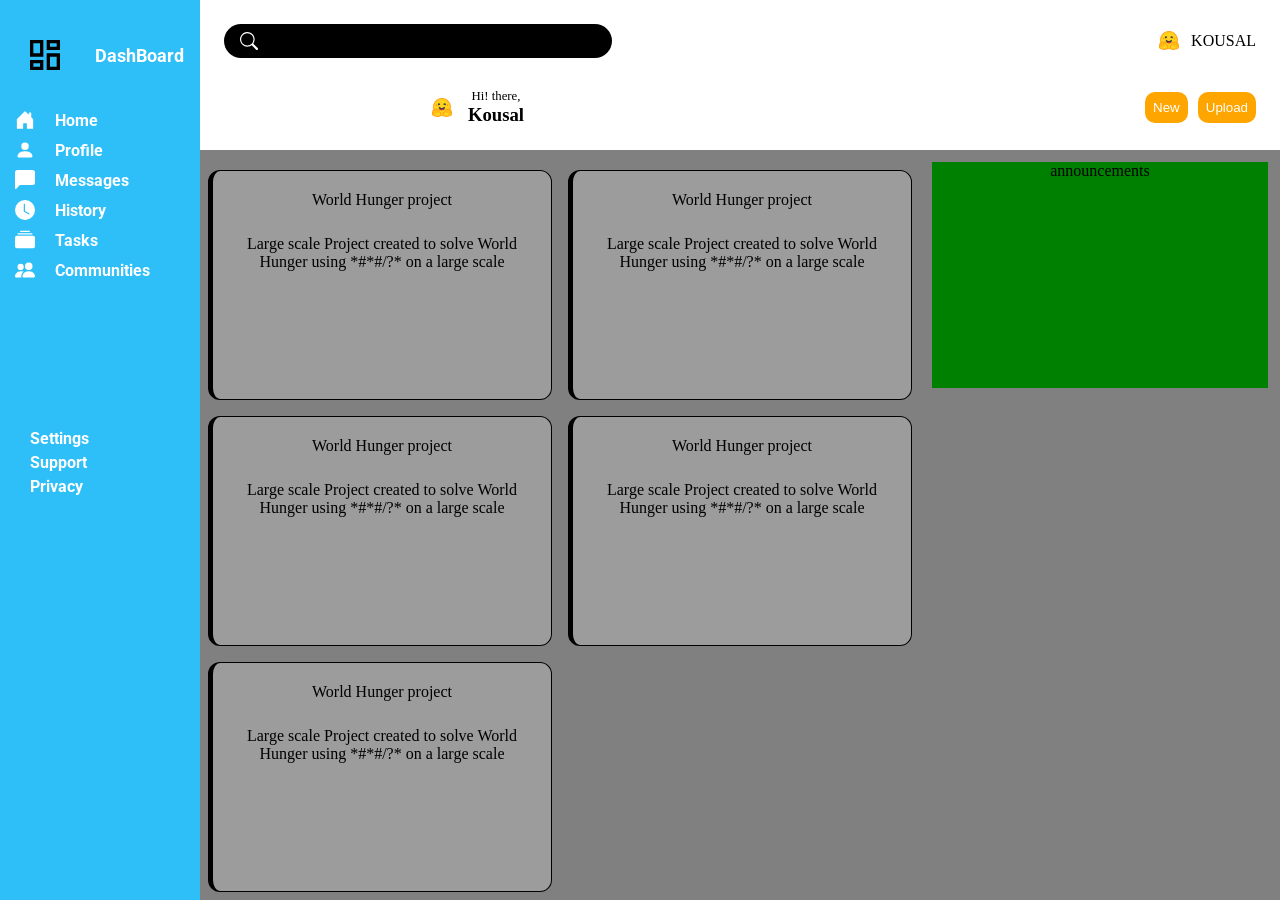
<file: grids/index.html>
<!DOCTYPE html>
<html lang="en">
<head>
    <meta charset="UTF-8">
    <meta name="viewport" content="width=device-width, initial-scale=1.0">
    <title>DASHBOARD</title>
    <link rel="stylesheet" href="styles.css">

    <link rel="preconnect" href="https://fonts.googleapis.com">
    <link rel="preconnect" href="https://fonts.gstatic.com" crossorigin>
    <link href="https://fonts.googleapis.com/css2?family=Roboto:ital,wght@0,100..900;1,100..900&display=swap" rel="stylesheet">
</head>
<body>

    <div class="container">
        <div class="header">
            <div class="search_area">
                <div class="search_box">
                    <img src="images/icons/search.svg" alt="">
                    <input type="text">
                </div>

            </div>
            <div class="user">
                <img src="images/icons/images.png" alt="">
                <span>KOUSAL</span>
            </div>
            <div class="greet">
                    <img src="images/icons/images.png" alt="">
                <div class="greeting">
                   <p>Hi! there,
                    </p> 
                    <h3>Kousal</h3>
                </div>

                
            </div>
            <div class="buttons">
                <button class="btns">
                    New
                </button>
                <button class="btns">
                    Upload
                </button>


            </div>

        </div>
        <div class="sidebar">
            <div class="logo">
                <img src="images/icons/view-dashboard-outline.svg" alt="">

                <span>DashBoard</span>

            </div>
            <div class="nav">

                <div class="menu">

                    <div class="items">

                        <img src="images/menu_icons/house-door-fill.svg" alt="">Home
                        
                    </div>
                    <div class="items">

                        <img src="images/menu_icons/person-fill.svg" alt="">Profile
                    </div>
                    <div class="items">
                    <img src="images/menu_icons/chat-left-fill.svg" alt=""> Messages
                    </div>
                    <div class="items">
                        <img src="images/menu_icons/clock-fill.svg" alt="">History
                    </div>
                    <div class="items">
                        <img src="images/menu_icons/collection-fill.svg" alt="">Tasks
                    </div>
                    <div class="items">
                        <img src="images/menu_icons/people-fill.svg" alt="">Communities

                    </div>
                </div>

                <div class="support_menu">
                    <div class="items">
                        Settings

                    </div>
                    <div class="items">
                        Support

                    </div>
                    <div class="items">
                        Privacy
                    </div>
                </div>
            </div>


        </div>
        
        <div class="projects">

            <div class="project_card">
                <p>World Hunger project</p>

                <p>Large scale Project created to solve World Hunger using *#*#/?* on a large scale</p>
            </div>
            <div class="project_card">
                <p>World Hunger project</p>

                <p>Large scale Project created to solve World Hunger using *#*#/?* on a large scale</p>
            </div>
            <div class="project_card">
                <p>World Hunger project</p>

                <p>Large scale Project created to solve World Hunger using *#*#/?* on a large scale</p>
            </div>
            <div class="project_card">
                <p>World Hunger project</p>

                <p>Large scale Project created to solve World Hunger using *#*#/?* on a large scale</p>
            </div>
            <div class="project_card">
                <p>World Hunger project</p>

                <p>Large scale Project created to solve World Hunger using *#*#/?* on a large scale</p>
            </div>


        </div>
        <div class="announcements">announcements
            
        </div>
    </div>
    
</body>
</html>
</file>
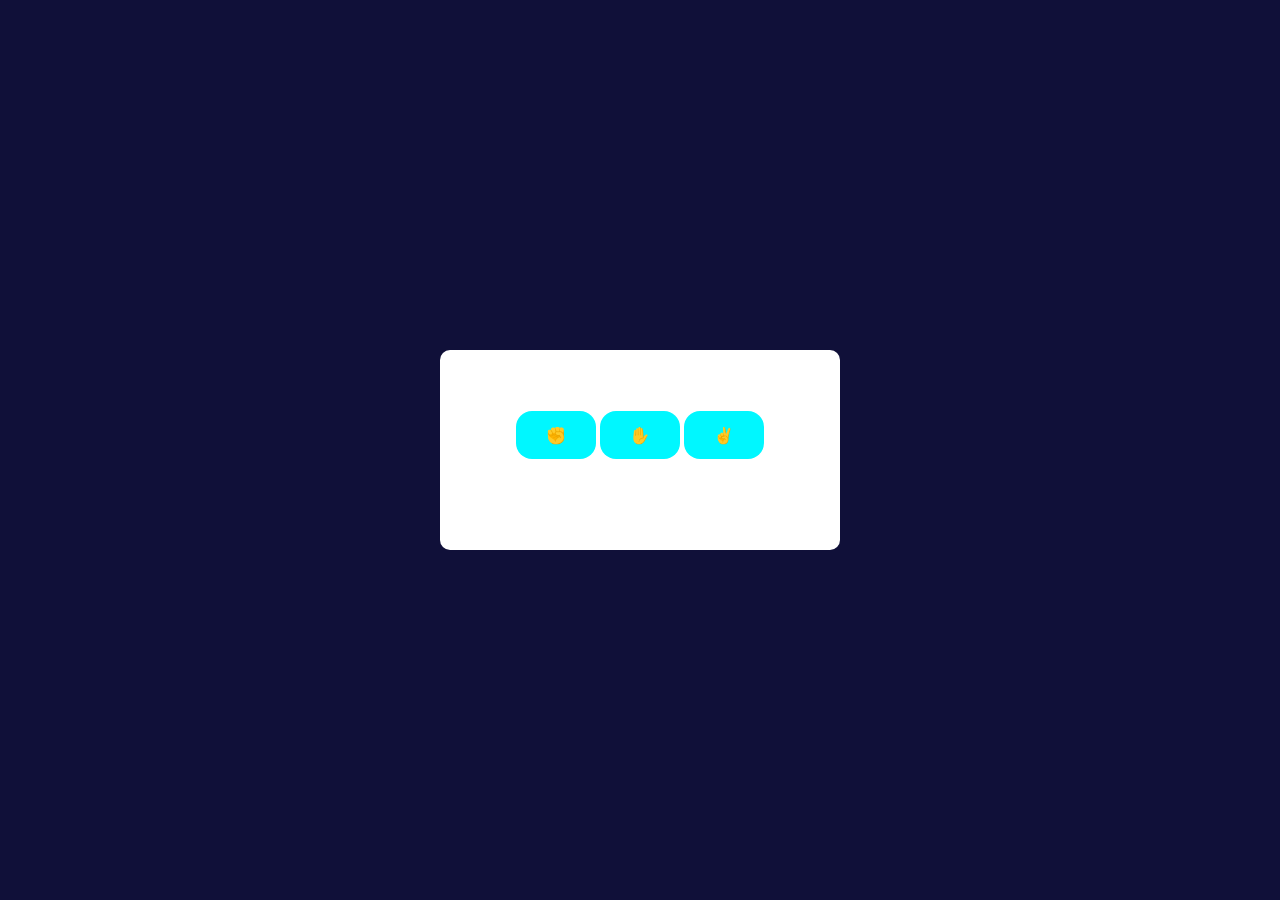
<file: rockpapersiscor/index.html>
<!DOCTYPE html>
<html lang="en">
<head>
    <meta charset="UTF-8">
    <meta name="viewport" content="width=device-width, initial-scale=1.0">
    <title>Document</title>
    <link rel="stylesheet" href="styles.css">
</head>
<body>


    <div class="container">
        <div class="btn_container">
            <button class="rock"> 
            ✊
        </button>
         <button class="paper">
            ✋
          
        </button >
         <button class="scissors">
            ✌️
       
        </button>
        </div>

        <div class="results">

        </div>

        <div class="score"></div>
    

        

    </div>

   

    
   <script src="index.js"></script>
</body>
</html>
</file>
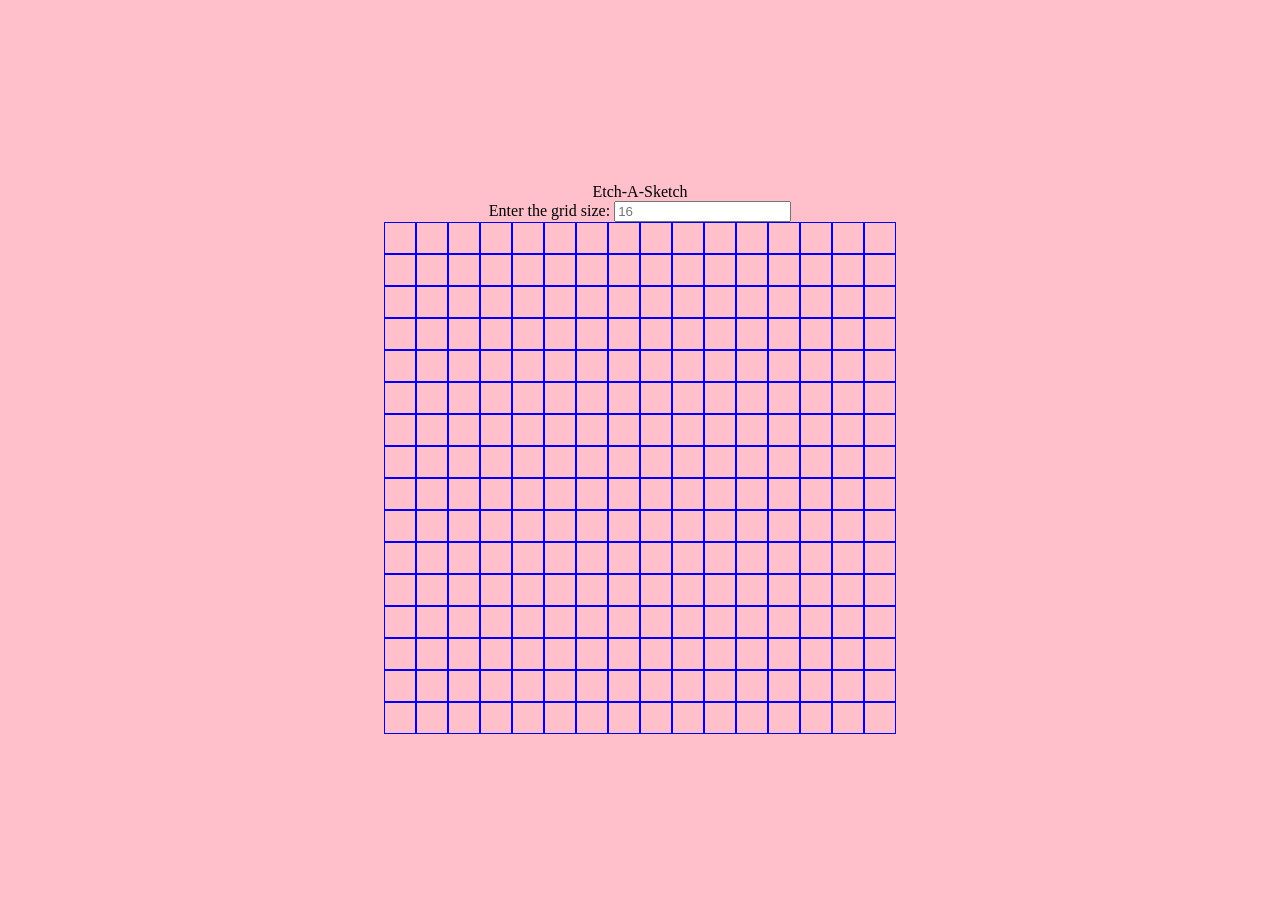
<file: sketch/index.html>
<!DOCTYPE html>
<html lang="en">
<head>
    <meta charset="UTF-8">
    <meta name="viewport" content="width=device-width, initial-scale=1.0">
    <title>SketchGrid</title>
    <link rel="stylesheet" href="styles.css">
</head>
<body>

    <div class="title">
        Etch-A-Sketch
    </div>

    <div class="input">
        Enter the grid size: 
        <input type="number" class="input-size" placeholder="16">
    </div>



    <div class="container">
        
    </div>

    <script src="index.js"></script>
    
</body>
</html>
</file>
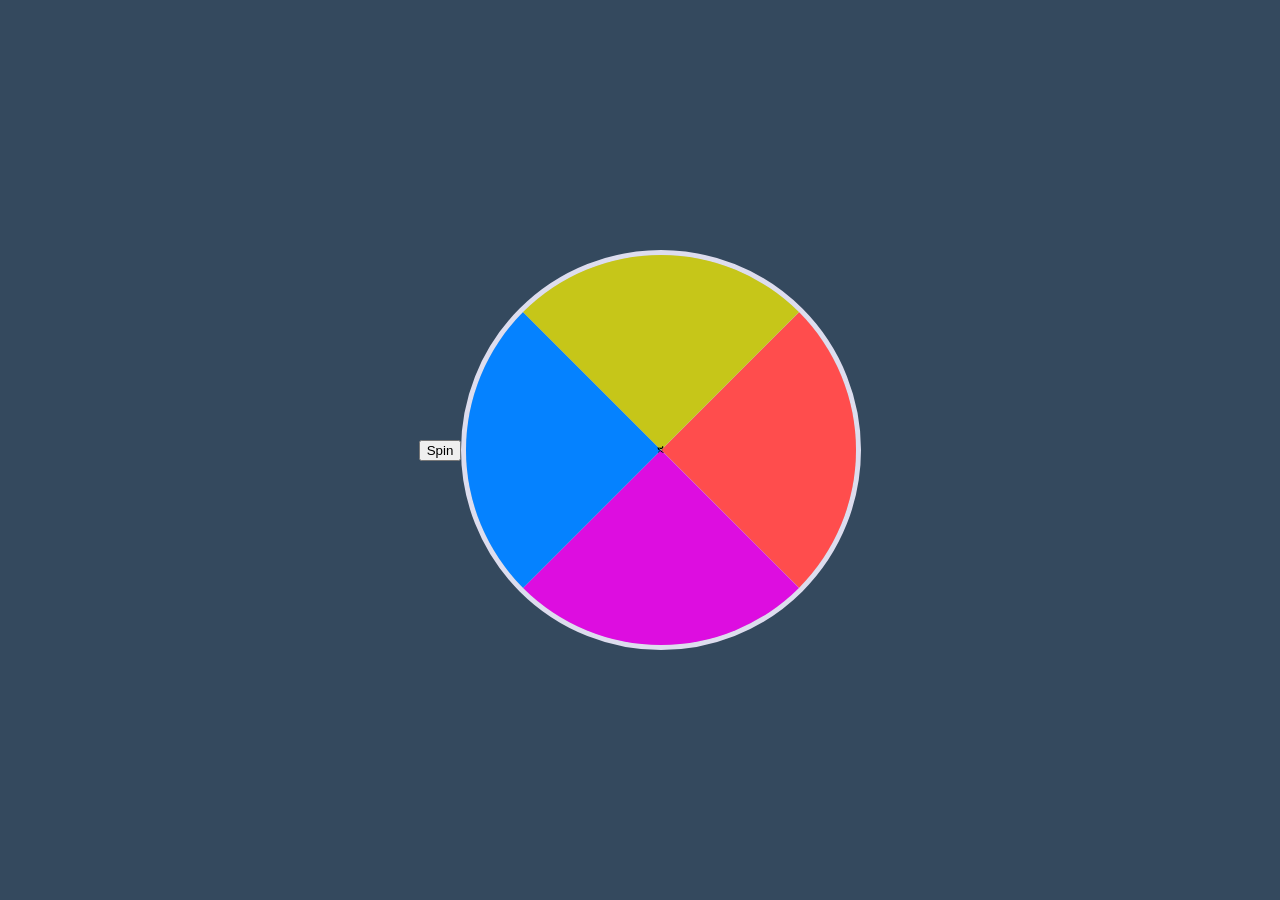
<file: spinwheel/index.html>
<!DOCTYPE html>
<html lang="en">
<head>
    <meta charset="UTF-8">
    <meta name="viewport" content="width=device-width, initial-scale=1.0">
    <title>Document</title>
    <link rel="stylesheet" href="styles.css">
</head>
<body>

    <button id="spin">Spin</button>
    <div class="container">
        <div class="one">1</div>
        <div class="two">2</div>
        <div class="three">3</div>
        <div class="four">4</div>


    </div>
    
    <script src="script.js"></script>
    
</body>
</html>
</file>
<file: grids/styles.css>
body{
    margin: 0;
}



.container {

  display: grid;
  grid-template: 150px repeat(3,1fr)/ 200px repeat(3,1fr);

  background-color: grey;
  min-height: 100vh; 

  /* padding: 12px; */
}

.container div{
   /* border: 1px solid green; */
    
    text-align: center;

}

.header{
    display: grid;
    grid-template: auto auto/1fr 1fr; /*changed*/
    background-color: white;
    padding: 16px 24px;
    gap: 16px;
    grid-column: 2/5;
    grid-row: 1;
    align-items: center;
}
.search_area{
     display:flex;
    align-items:center;
     width: 100%; /*added */

}
.search_box{
    display:flex;
    align-items:center;
    gap:12px;
    width:70%;
    max-width:700px;
    padding:8px 16px;
    background:black;
    border-radius:999px;
}

.sidebar{
    background-color: rgb(46, 191, 248);
    padding :10px;
   
    grid-row: 1/5;
    grid-column: 1/2;
}

.projects{
    
    display: grid;
    grid-template-columns: repeat(2,minmax(100px,1fr));
    background-color: grey;
    grid-row: 2/5;
    grid-column: 2/4;
    margin-top: 12px;


}
.announcements{
    background-color: green;
     grid-column: 4/5;
     margin: 12px;
    
}

.logo{
    padding: 15px;
    margin-top: 10px;
    margin-bottom: 15px;
    display: flex;
    align-items: center;
    gap: 30px;
    color: white;
    font-size: large;
    font-weight: bold;
    font-family:Roboto;
}
.logo img{
    width: 40px;
}
.nav{
    display: grid;
    grid-template-rows: 2fr 1fr;
    align-items: start;
    font-family:Roboto;
    font-weight: bold;
    font-size: medium;
}
.menu{
    display: flex;
    flex-direction: column;
  

}
.items{
    display: flex;
    align-items: center;
    gap: 20px;
    margin: 5px;
    color: white;
  
}
.support_menu{
    margin-top: 30px;
    padding: 15px;
}
.items>img{
    filter: invert(1);
    width: 20px;
}


.search_box>img{
    filter: invert(1);
    width: 18px;

}
.search_box input{

     flex:1;

    outline: none;
    border: none;
    background-color: transparent;
    color: white;
    min-width: 0;
} 
.user{
  display: flex;
  justify-content:flex-end;
  align-items: center;

  gap: 12px;
  min-width: 0;


}
img[src$=".png"]{
    width: 20px;
}

.greet{
    display: flex;
    align-items: center;
    justify-content: center;
    gap:16px;
    
}
.greeting p{
    margin:0;
    font-size:.8rem;
}

.greeting h3{
    margin:0;
}
.buttons{
        grid-column: 2;   /* ← ADD */
    grid-row: 2;
    display: flex;
    justify-content: flex-end;
    align-items: center;
    gap: 10px;
    min-width: 0;

}
.btns{
    color: white;
    background-color: orange;
    border: none;
    padding:8px;
    border-radius: 10px;
}

.project_card{
    margin: 8px;
    padding: 10px;
    display: flex;
    flex-direction: column;
    background-color: rgb(157, 156, 156);
    border-radius: 12px;
    border-left: 10px;
    border:1px solid black;
    border-left: 5px solid black;

}
.project_card p{
    margin-top: 10px;

}
.project_card:hover{
    box-shadow: 0px 0px 20px rgba(0, 0, 0, 0.2);;
}
</file>
<file: rockpapersiscor/styles.css>
*{
    margin:0;
    padding: 0;

}
body{
    background-color: rgb(16, 16, 57);
    min-height: 100vh;
    display: flex;
    justify-content: center;
    align-items: center;
 
}

button{
    width: 5rem;
    height:3rem;
    color: brown;
    background-color: rgb(0, 247, 255);
    border: none;
    border-radius: 1rem;
     font-family: cursive;
     font-size: 16px;
     cursor: pointer;
}

.container{
    height: 200px;
    width: 400px;
    border-radius: 10px;
    display: flex;
    justify-content: center;
    flex-direction: column;
    align-items: center;
    background-color: white;
    
}
.results{
    margin-top: 30px;
    font-size: 20px;
    color: black;
}

img{
    
    width: 100%;
    height: 100%;
}
</file>
<file: sketch/styles.css>
*{
     box-sizing: border-box;
}
body{
    background-color: pink;
    min-height: 100vh;
    display: flex;
    flex-direction: column;
    justify-content: center;
    align-items: center;
   

}

.container{

    width: 512px;
    height: 512px;
   
    display: flex;
    flex-wrap: wrap;
}
.grid{

    /* width: 32px;
    height:32px; */
    
    border:1px solid blue;


}

.grid:hover{
    background-color: red;
}
</file>
<file: spinwheel/styles.css>
*{
    box-sizing: border-box;

}

body{
    margin:0;
    padding:0;
    display:flex;
    align-items:center;
    justify-content: center;
    height:100vh;
    overflow:hidden;
    background-color:#34495e ;


}
.container {
    width: 400px;
    height: 400px;
    background-color: #ccc;
    border-radius: 50%;
    border: 5px solid #dde;
    position: relative;
     overflow: hidden; 
         transition: transform 5s ease-out;
}

.container div {
    height: 100%;
    width: 100%;
    position: absolute;
    transform-origin: 50% 50%;
    
    
     clip-path: polygon(50% 50%, 100% 0%, 100% 100%); 
    
    text-align: center;
    display: flex;
    align-items: center;
    justify-content: center;


}
.one{
    background-color: #ff4d4d;
    transform: rotate(0deg);
    
}
.two{
    background-color: #dd0de0;
    transform: rotate(90deg);
}
.three{
    background-color: #0582ff;
    transform: rotate(180deg);
}
.four{
    background-color: #c6c619;
    transform: rotate(270deg);
}
</file>
